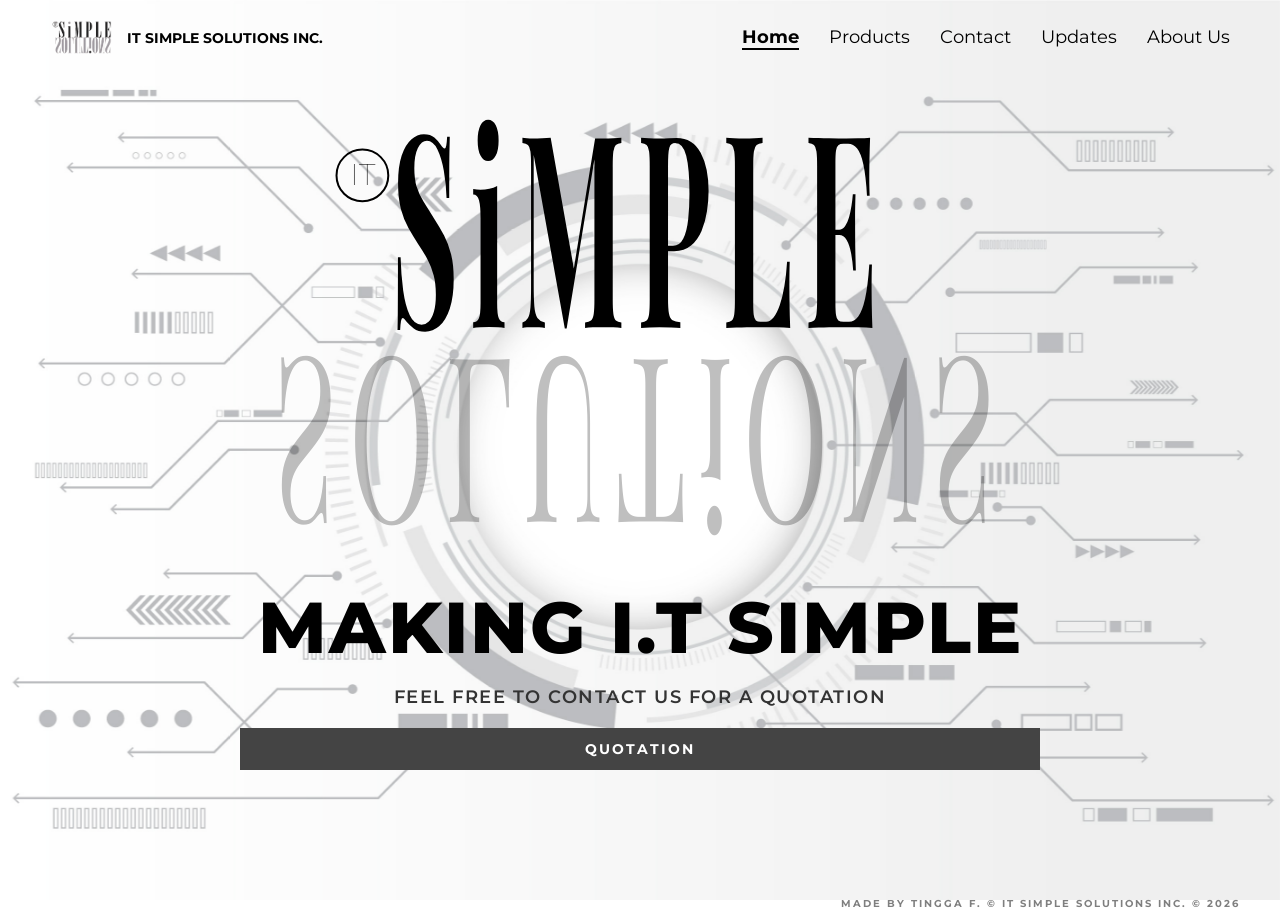
<file: index.html>
<!doctype html>
<html lang="en">
  <head>
    <meta charset="UTF-8" />
    <meta name="viewport" content="width=device-width, initial-scale=1.0" />
    <title>Home | IT Simple Solutions Inc.</title>
    <link
      href="https://fonts.googleapis.com/css2?family=Playfair+Display:wght@900&family=Montserrat:wght@600;800&display=swap"
      rel="stylesheet"
    />
    <link rel="stylesheet" href="simple.css" />
  </head>
  <body>
    <script src="navbar-loader.js"></script>

    <main class="hero">
      <h1 class="main-title">SiMPLE</h1>
      <div class="reflected-text">SOLUTiONS</div>

      <h2 class="tagline-bold">MAKING I.T SIMPLE</h2>
      <p class="sub-tagline">FEEL FREE TO CONTACT US FOR A QUOTATION</p>

      <a
        href="quotation.html"
        style="text-decoration: none; width: 100%; max-width: 800px"
      >
        <button class="quotation-button-wide">QUOTATION</button>
      </a>
    </main>
  </body>
</html>
</file>
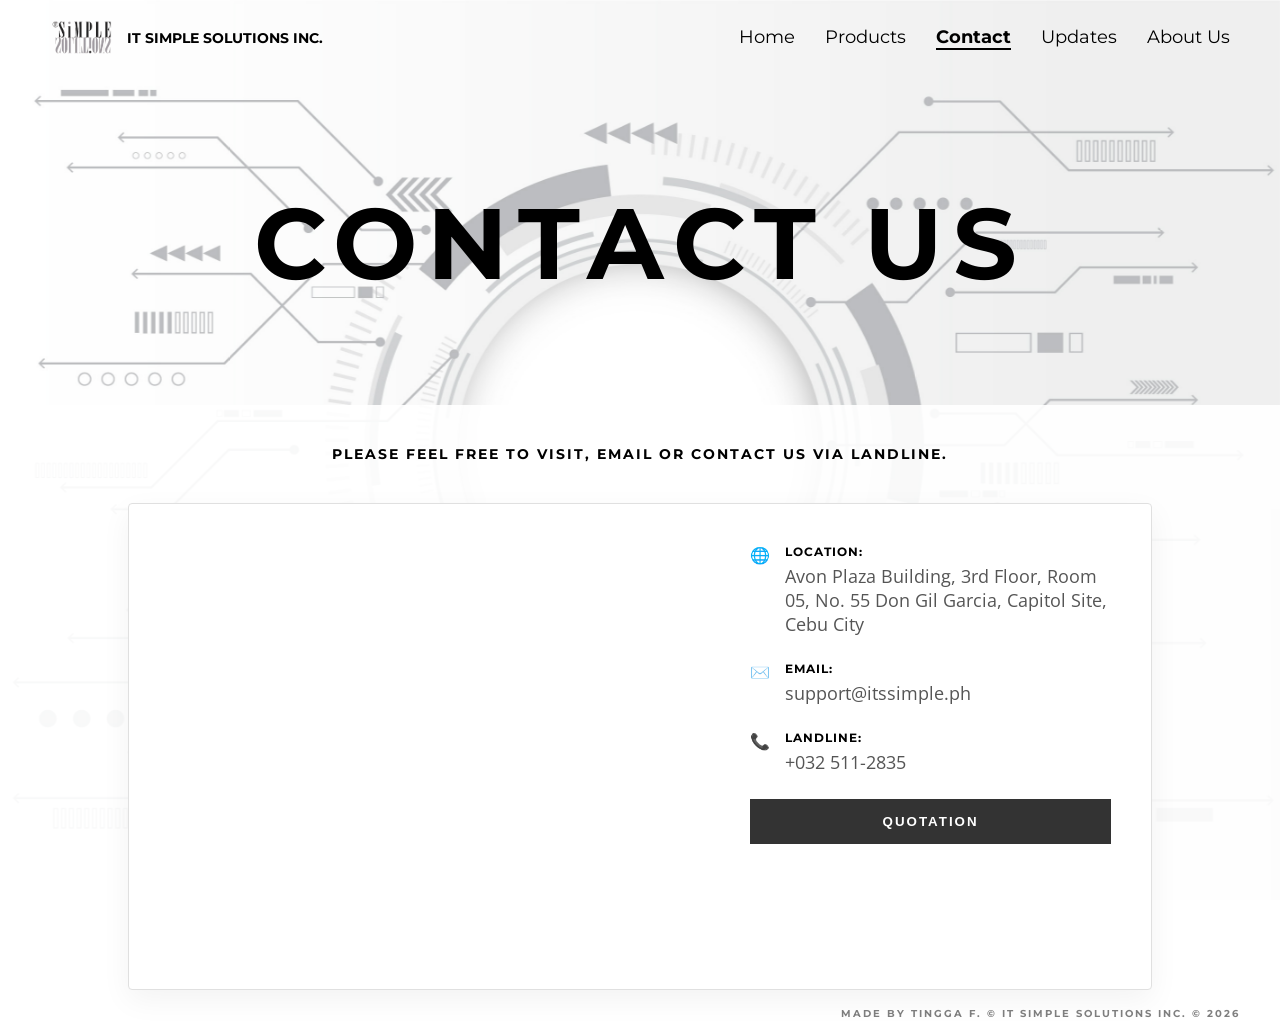
<file: contact.html>
<!doctype html>
<html lang="en">
  <head>
    <meta charset="UTF-8" />
    <meta name="viewport" content="width=device-width, initial-scale=1.0" />
    <title>Contact Us | IT Simple Solutions Inc.</title>
    <link
      href="https://fonts.googleapis.com/css2?family=Montserrat:wght@700;800;900&family=Open+Sans&display=swap"
      rel="stylesheet"
    />
    <link rel="stylesheet" href="simple.css" />
  </head>
  <body>
    <script src="navbar-loader.js"></script>

    <section class="contact-hero">
      <h1>CONTACT US</h1>
    </section>

    <main class="contact-page-wrapper">
      <p class="contact-intro">
        PLEASE FEEL FREE TO VISIT, EMAIL OR CONTACT US VIA LANDLINE.
      </p>

      <div class="contact-container">
        <div class="contact-content-grid">
          <div class="map-box">
            <iframe
              src="https://www.google.com/maps/embed?pb=!1m18!1m12!1m3!1d3925.326848039753!2d123.8893!3d10.3157!2m3!1f0!2f0!3f0!3m2!1i1024!2i768!4f13.1!3m3!1m2!1s0x0%3A0x0!2zMTDCsDE4JzU2LjUiTiAxMjPCsDUzJzIxLjUiRQ!5e0!3m2!1sen!2sph!4v1620000000000!5m2!1sen!2sph"
              width="100%"
              height="400"
              style="border: 0"
              allowfullscreen=""
              loading="lazy"
            ></iframe>
          </div>

          <div class="info-box">
            <div class="info-item">
              <span class="icon">🌐</span>
              <div>
                <strong>LOCATION:</strong>
                <p>
                  Avon Plaza Building, 3rd Floor, Room 05, No. 55 Don Gil
                  Garcia, Capitol Site, Cebu City
                </p>
              </div>
            </div>
            <div class="info-item">
              <span class="icon">✉️</span>
              <div>
                <strong>EMAIL:</strong>
                <p>support@itssimple.ph</p>
              </div>
            </div>
            <div class="info-item">
              <span class="icon">📞</span>
              <div>
                <strong>LANDLINE:</strong>
                <p>+032 511-2835</p>
              </div>
            </div>

            <a
              href="quotation.html"
              style="text-decoration: none; margin-top: 10px"
            >
              <button class="quotation-button">QUOTATION</button>
            </a>
          </div>
        </div>
      </div>
    </main>
  </body>
</html>
</file>
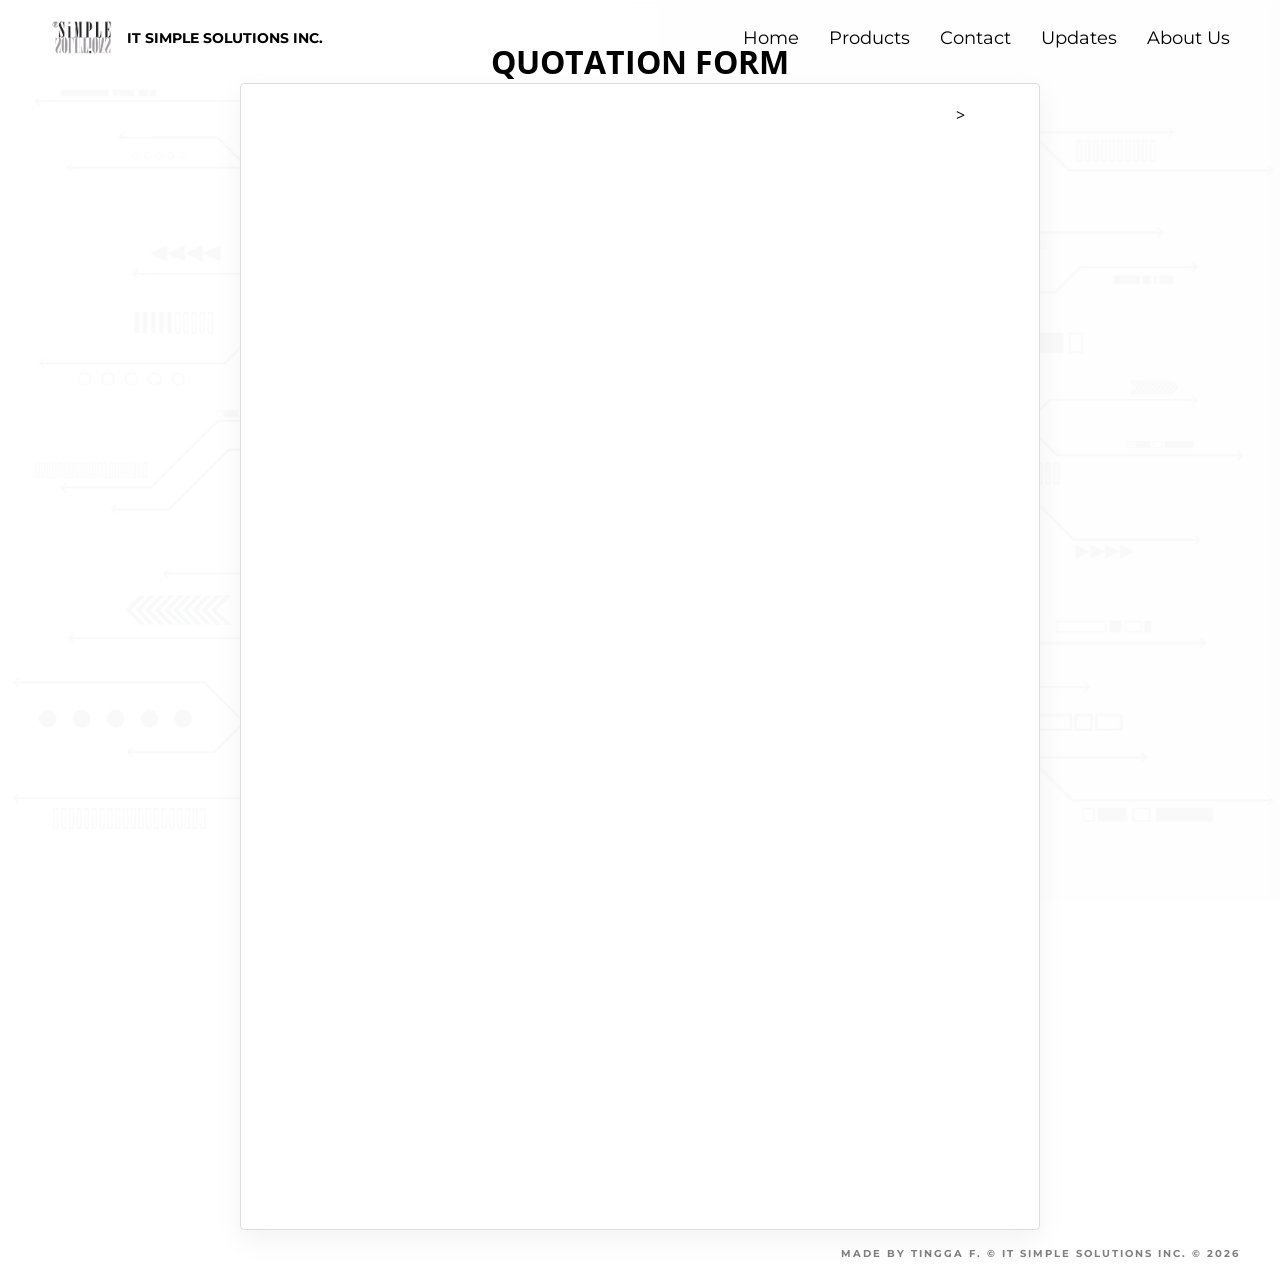
<file: ojtFrom.html>
<!doctype html>
<html lang="en">
  <head>
    <meta charset="UTF-8" />
    <title>Quotation Form | IT Simple Solutions Inc.</title>
    <link
      href="https://fonts.googleapis.com/css2?family=Montserrat:wght@700&family=Open+Sans&display=swap"
      rel="stylesheet"
    />
    <link rel="stylesheet" href="simple.css" />
    <style>
      /* Center the form and give it a clean background */
      .form-box {
        background: white;
        padding: 20px;
        border-radius: 4px;
        border: 1px solid #ddd;
        box-shadow: 0 10px 30px rgba(0, 0, 0, 0.05);
        max-width: 800px;
        width: 100%;
        display: flex;
        justify-content: center;
      }
    </style>
  </head>
  <body>
    <script src="navbar-loader.js"></script>

    <main class="contact-page-wrapper">
      <div class="contact-external-header">
        <h1 class="section-title">QUOTATION FORM</h1>
      </div>

      <div class="form-box">
        <iframe
          src="https://docs.google.com/forms/d/e/1FAIpQLSeNDWyjl39DgwrVc45-BwcPt8k9fEFhwSteTvSSxiYba1uD5Q/viewform?embedded=true"
          width="640"
          height="1105"
          frameborder="0"
          marginheight="0"
          marginwidth="0"
          >Loading…</iframe
        >
        >
      </div>
    </main>
  </body>
</html>
</file>
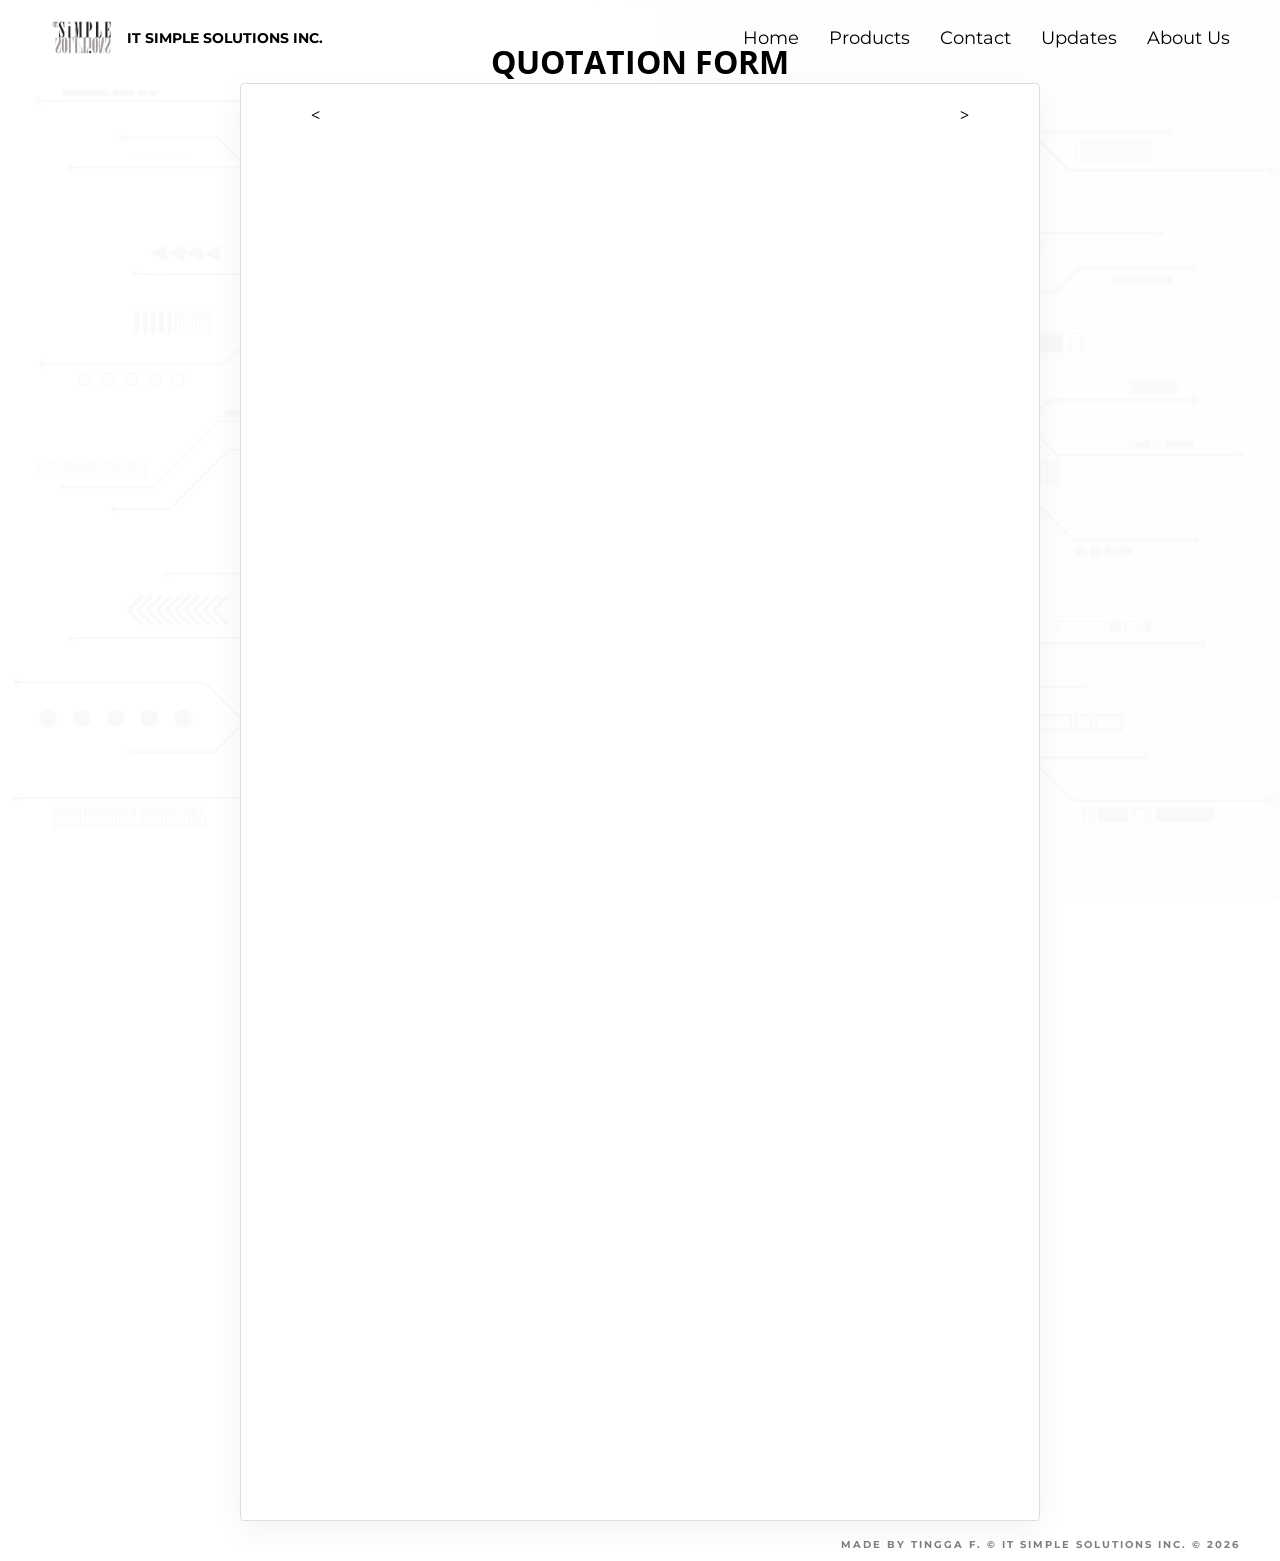
<file: quotation.html>
<!doctype html>
<html lang="en">
  <head>
    <meta charset="UTF-8" />
    <title>Quotation Form | IT Simple Solutions Inc.</title>
    <link
      href="https://fonts.googleapis.com/css2?family=Montserrat:wght@700&family=Open+Sans&display=swap"
      rel="stylesheet"
    />
    <link rel="stylesheet" href="simple.css" />
    <style>
      /* Center the form and give it a clean background */
      .form-box {
        background: white;
        padding: 20px;
        border-radius: 4px;
        border: 1px solid #ddd;
        box-shadow: 0 10px 30px rgba(0, 0, 0, 0.05);
        max-width: 800px;
        width: 100%;
        display: flex;
        justify-content: center;
      }
    </style>
  </head>
  <body>
    <script src="navbar-loader.js"></script>

    <main class="contact-page-wrapper">
      <div class="contact-external-header">
        <h1 class="section-title">QUOTATION FORM</h1>
      </div>

      <div class="form-box">
        <<iframe
          src="https://docs.google.com/forms/d/e/1FAIpQLSf9Z8rxGXziejsMkRxQOgrb3D0BiieAWn3XWJqOVO8JMrExow/viewform?embedded=true"
          width="640"
          height="1396"
          frameborder="0"
          marginheight="0"
          marginwidth="0"
          >Loading…</iframe
        >
        >
      </div>
    </main>
  </body>
</html>
</file>
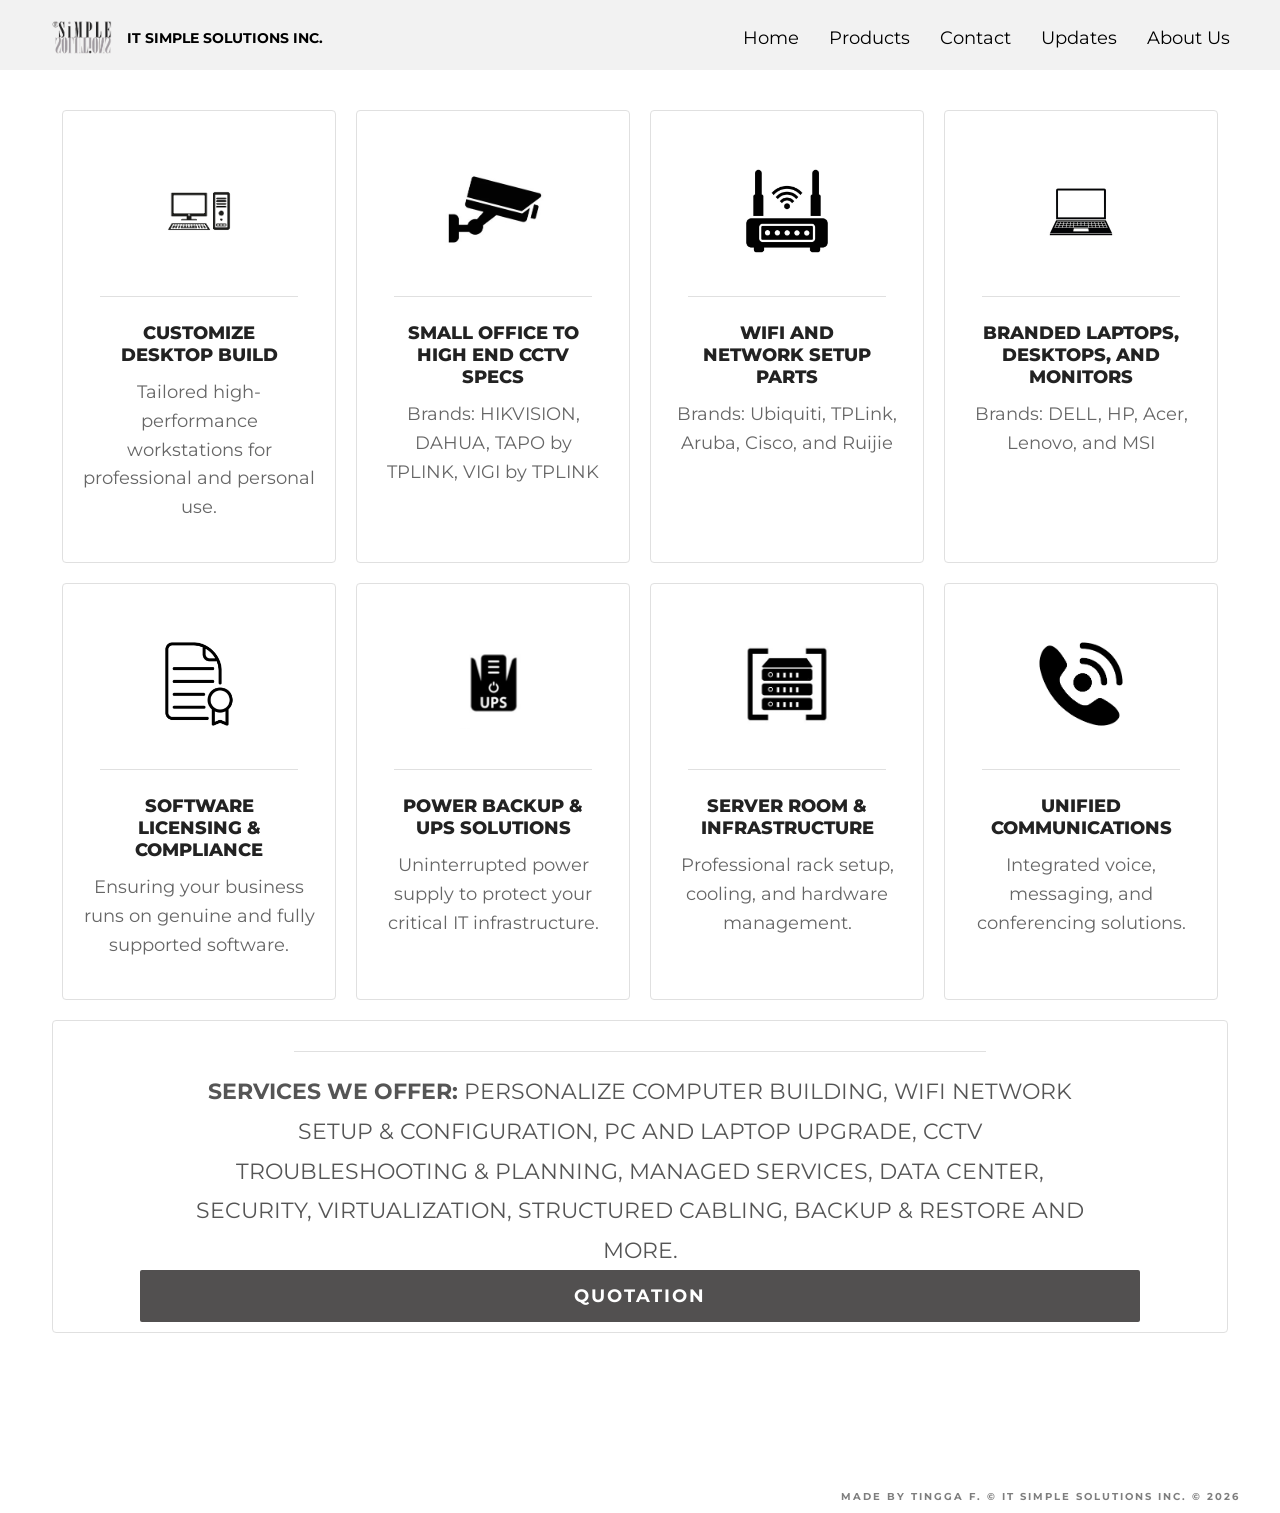
<file: services.html>
<!doctype html>
<html lang="en">
  <head>
    <meta charset="UTF-8" />
    <meta name="viewport" content="width=device-width, initial-scale=1.0" />
    <title>Services | IT Simple Solutions Inc.</title>
    <link
      href="https://fonts.googleapis.com/css2?family=Montserrat:wght@700&family=Open+Sans&display=swap"
      rel="stylesheet"
    />
    <link rel="stylesheet" href="simple.css" />
  </head>
  <body class="services-page">
    <script src="navbar-loader.js"></script>

    <main class="services-wrapper">
      <section class="product-container">
        <div class="product-grid">
          <div class="service-card">
            <div class="service-brand-logo">
              <img src="service img/desktop.png" alt="Desktop Build Icon" />
            </div>
            <h3>CUSTOMIZE DESKTOP BUILD</h3>
            <p>
              Tailored high-performance workstations for professional and
              personal use.
            </p>
          </div>

          <div class="service-card">
            <div class="service-brand-logo">
              <img src="service img/cctv.png" alt="CCTV Icon" />
            </div>
            <h3>SMALL OFFICE TO HIGH END CCTV SPECS</h3>
            <p>Brands: HIKVISION, DAHUA, TAPO by TPLINK, VIGI by TPLINK</p>
          </div>

          <div class="service-card">
            <div class="service-brand-logo">
              <img src="service img/router.png" alt="WiFi Icon" />
            </div>
            <h3>WIFI AND NETWORK SETUP PARTS</h3>
            <p>Brands: Ubiquiti, TPLink, Aruba, Cisco, and Ruijie</p>
          </div>

          <div class="service-card">
            <div class="service-brand-logo">
              <img src="service img/laptop.png" alt="Laptop Icon" />
            </div>
            <h3>BRANDED LAPTOPS, DESKTOPS, AND MONITORS</h3>
            <p>Brands: DELL, HP, Acer, Lenovo, and MSI</p>
          </div>

          <div class="service-card">
            <div class="service-brand-logo">
              <img src="service img/document.png" alt="Document Icon" />
            </div>
            <h3>SOFTWARE LICENSING & COMPLIANCE</h3>
            <p>
              Ensuring your business runs on genuine and fully supported
              software.
            </p>
          </div>

          <div class="service-card">
            <div class="service-brand-logo">
              <img src="service img/ups.png" alt="UPS Icon" />
            </div>
            <h3>POWER BACKUP & UPS SOLUTIONS</h3>
            <p>
              Uninterrupted power supply to protect your critical IT
              infrastructure.
            </p>
          </div>

          <div class="service-card">
            <div class="service-brand-logo">
              <img src="service img/server.png" alt="Server Icon" />
            </div>
            <h3>SERVER ROOM & INFRASTRUCTURE</h3>
            <p>Professional rack setup, cooling, and hardware management.</p>
          </div>

          <div class="service-card">
            <div class="service-brand-logo">
              <img src="service img/telephone.png" alt="Phone Icon" />
            </div>
            <h3>UNIFIED COMMUNICATIONS</h3>
            <p>Integrated voice, messaging, and conferencing solutions.</p>
          </div>
        </div>
        <section class="quote-card-container">
          <div class="quotation-section">
            <div class="quotation-card">
              <a href="quotation.html" class="quotation-card-link">
                <div class="quotation-spacer"></div>
                <p>
                  <strong>SERVICES WE OFFER:</strong> PERSONALIZE COMPUTER
                  BUILDING, WIFI NETWORK SETUP & CONFIGURATION, PC AND LAPTOP
                  UPGRADE, CCTV TROUBLESHOOTING & PLANNING, MANAGED SERVICES,
                  DATA CENTER, SECURITY, VIRTUALIZATION, STRUCTURED CABLING,
                  BACKUP & RESTORE AND MORE.
                </p>
                <div class="quotation-design-button">QUOTATION</div>
              </a>
            </div>
          </div>
        </section>
      </section>
    </main>
  </body>
</html>
</file>
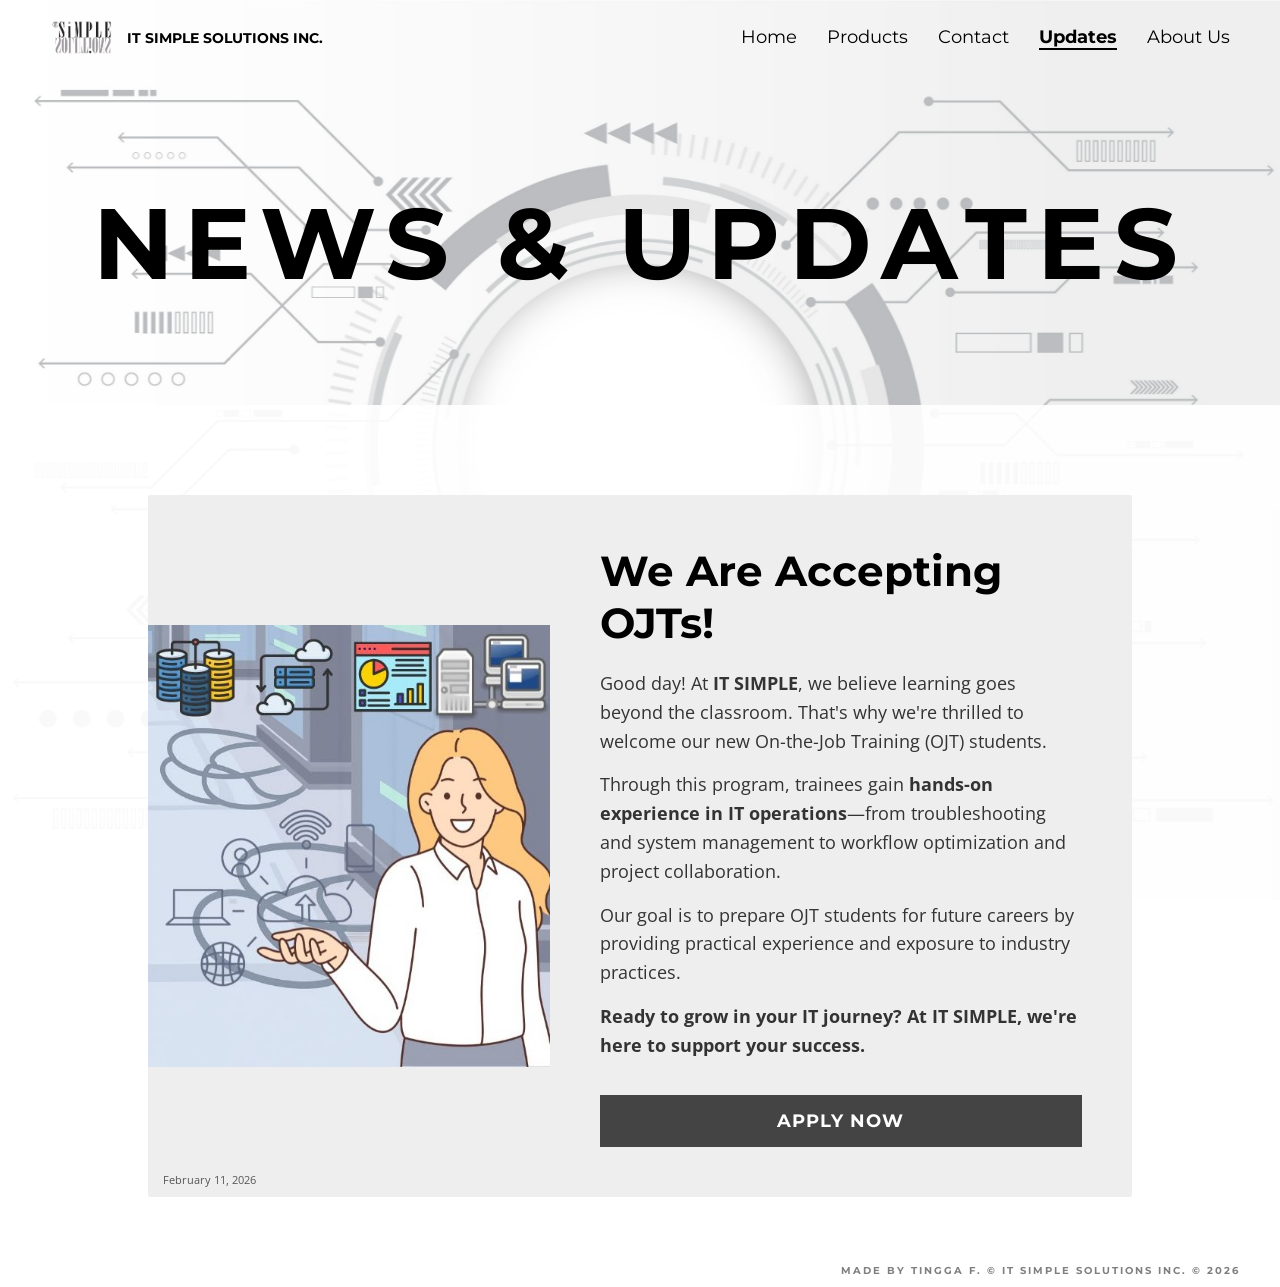
<file: updates.html>
<!doctype html>
<html lang="en">
  <head>
    <meta charset="UTF-8" />
    <meta name="viewport" content="width=device-width, initial-scale=1.0" />
    <title>News & Updates | IT Simple Solutions Inc.</title>
    <link
      href="https://fonts.googleapis.com/css2?family=Montserrat:wght@400;700&family=Open+Sans:wght@400&display=swap"
      rel="stylesheet"
    />
    <link rel="stylesheet" href="simple.css" />
  </head>
  <body>
    <script src="navbar-loader.js"></script>

    <main>
      <section class="updates-hero">
        <h1>NEWS & UPDATES</h1>
      </section>

      <div class="contact-page-wrapper">
        <section class="news-container">
          <div class="news-card">
            <div class="news-image">
              <img src="updatepicture.jpg" alt="We Are Accepting OJTs!" />
              <p class="date">February 11, 2026</p>
            </div>

            <div class="news-content">
              <h2>We Are Accepting OJTs!</h2>
              <p>
                Good day! At <strong>IT SIMPLE</strong>, we believe learning
                goes beyond the classroom. That's why we're thrilled to welcome
                our new On-the-Job Training (OJT) students.
              </p>
              <p>
                Through this program, trainees gain
                <strong>hands-on experience in IT operations</strong>—from
                troubleshooting and system management to workflow optimization
                and project collaboration.
              </p>
              <p>
                Our goal is to prepare OJT students for future careers by
                providing practical experience and exposure to industry
                practices.
              </p>
              <p>
                <strong
                  >Ready to grow in your IT journey? At IT SIMPLE, we're here to
                  support your success.</strong
                >
              </p>

              <a href="ojtFrom.html">
                <button class="apply-btn">APPLY NOW</button>
              </a>
            </div>
          </div>
        </section>
      </div>
    </main>
  </body>
</html>
</file>
<file: simple.css>
/* --- 1. CORE STYLES & RESET --- */
/* --- 1. CORE STYLES & RESET --- */
:root {
  /* EDIT THESE TWO NUMBERS TO SCALE THE WHOLE SITE */
  --fs-base: 18px; /* Standard paragraphs and links */
  --fs-large: 22px; /* For larger descriptive text like the Quotation list */

  --bg-white: #ffffff;
  --bg-gray: #f2f2f2;
  --text-black: #000000;
  --text-gray: #555555;
  --border-color: #e0e0e0;
  --bg-button: #444444;
}

/* --- UNIVERSAL TEXT SCALING (EXCLUDING TITLES) --- */

/* Standard Body Text & Links */
nav a,
.sub-tagline,
.info-item p,
.news-content p,
.card p,
.service-card p,
.details-link,
.details-text,
.apply-btn,
.quotation-design-button {
  font-size: var(--fs-base) !important;
}

/* Larger Body Text & Lists */
.combined-list li,
.section-bar p,
.quotation-card-link p {
  font-size: var(--fs-large) !important;
}

* {
  margin: 0;
  padding: 0;
  box-sizing: border-box;
}

body {
  font-family: "Open Sans", sans-serif;
  background-color: var(--bg-white);
  color: var(--text-black);
  min-height: 100vh;
  position: relative;
}

/* --- 2. STATIC BACKGROUND --- */
body::before {
  content: "";
  position: fixed;
  top: 0;
  left: 0;
  width: 100%;
  height: 100%;
  background-image: url("background2.jpg");
  background-size: cover;
  background-position: center top;
  background-attachment: fixed;
  z-index: -1;
  opacity: 1;
}

/* --- 3. NAVIGATION --- */
header {
  position: fixed;
  top: 0;
  width: 100%;
  z-index: 1000;
  display: flex;
  justify-content: space-between;
  align-items: center;
  padding: 20px 50px;
  transition: all 0.4s ease;
  color: var(--text-black);
}

header.scrolled {
  background: #000000;
  color: #ffffff;
  box-shadow: 0 4px 15px rgba(0, 0, 0, 0.3);
  padding: 15px 50px;
}

header.scrolled .nav-logo {
  filter: invert(1) brightness(2);
}

.logo-section {
  display: flex;
  align-items: center;
  gap: 12px;
  font-family: "Montserrat", sans-serif;
  font-weight: bold;
  font-size: 14px;
  text-decoration: none;
  color: inherit;
}
.nav-logo {
  height: 35px;
  transition: filter 0.4s ease;
}

nav {
  display: flex;
  gap: 30px;
}
nav a {
  text-decoration: none;
  color: inherit;
  font-family: "Montserrat", sans-serif;
  font-size: 13px;
  transition: 0.3s;
}
nav a.active {
  font-weight: 700;
  border-bottom: 2px solid currentColor;
}

/* --- 4. HERO SECTION (HOME) --- */
.hero {
  display: flex;
  flex-direction: column;
  align-items: center;
  justify-content: center;
  min-height: 100vh;
  text-align: center;
  padding: 120px 20px 150px;
  position: relative;
}

.main-title {
  font-family: "Playfair Display", serif;
  font-size: clamp(80px, 15vw, 200px);
  letter-spacing: 20px;
  transform: scaleX(0.6) scaleY(1.4);
  position: relative;
  display: inline-block;
  line-height: 1;
  z-index: 5;
}

.main-title::before {
  content: "IT";
  position: absolute;
  top: 40px;
  left: -75px;
  width: 50px;
  height: 50px;
  background-color: transparent;
  border: 2px solid #000;
  color: #000;
  border-radius: 50%;
  display: flex;
  align-items: center;
  justify-content: center;
  font-family: "Montserrat", sans-serif;
  font-size: 30px;
  font-weight: 100;
  letter-spacing: 0;
  z-index: 10;
  transform: scaleX(1.66) scaleY(0.71);
}

.reflected-text {
  font-family: "Playfair Display", serif;
  font-size: clamp(80px, 15vw, 200px);
  letter-spacing: 20px;
  opacity: 0.25;
  transform: scaleX(0.6) scaleY(-1.2);
  margin-top: 15px;
}

.tagline-bold {
  font-family: "Montserrat", sans-serif;
  font-size: clamp(30px, 6vw, 72px);
  font-weight: 800;
  letter-spacing: 2px;
  text-transform: uppercase;
  color: var(--text-black);
  margin-bottom: 15px;
}
.sub-tagline {
  font-family: "Montserrat", sans-serif;
  font-size: 12px;
  letter-spacing: 1.5px;
  font-weight: 600;
  margin-bottom: 20px;
  color: #333;
}

.quotation-button-wide {
  background: var(--bg-button);
  color: #ffffff;
  border: none;
  padding: 12px;
  width: 100%;
  max-width: 800px;
  font-family: "Montserrat", sans-serif;
  font-size: 14px;
  font-weight: bold;
  text-transform: uppercase;
  letter-spacing: 2px;
  cursor: pointer;
  transition: 0.3s;
}

.quotation-button-wide:hover {
  background: #000000;
}

/* --- 5. PRODUCTS --- */
.updates-hero {
  height: 45vh;
  display: flex;
  align-items: center;
  justify-content: center;
  text-align: center;
  padding-top: 80px;
}
.updates-hero h1 {
  font-family: "Montserrat", sans-serif;
  font-size: 100px;
  letter-spacing: 10px;
  text-transform: uppercase;
}

.product-container {
  padding: 40px 20px 60px;
  max-width: 1300px;
  margin: 0 auto;
}
.product-grid {
  display: flex;
  flex-wrap: wrap;
  justify-content: center;
  gap: 20px;
}
.card {
  background: #fff;
  border: 1px solid var(--border-color);
  border-color: #cccccc;
  padding: 40px 20px;
  width: 250px;
  text-align: center;
  border-radius: 4px;
  display: flex;
  flex-direction: column;
  align-items: center;
  padding: 0 !important; /* Move padding to the link for full clickability */
  overflow: hidden;
  transition:
    transform 0.3s ease,
    box-shadow 0.3s ease;
  min-height: 350px;
}

.card-link {
  text-decoration: none;
  color: inherit; /* Keeps your text black/gray */
  display: flex;
  flex-direction: column;
  align-items: center;
  justify-content: center;
  width: 100%;
  height: 100%;
  padding: 30px 20px; /* This is your original card padding */
  cursor: pointer;
}

.card:hover {
  transform: scale(1.3) translateY(-5px);
  background: #d5d2d2;
  box-shadow: 0 15px 35px rgba(0, 0, 0, 0.08);
  z-index: 10;
  color: #000;
}
.brand-logo {
  height: 100px;
  width: 100%;
  display: flex;
  align-items: center;
  justify-content: center;
  margin-bottom: 25px;
}

.brand-logo img {
  max-width: 150px;
  max-height: 70px;
  width: auto;
  height: auto;
}

.card h3 {
  border-top: 1px solid #e0e0e0;
  padding-top: 25px;
  margin-top: 5px;
  width: 90%;
  font-family: "Montserrat", sans-serif;
  font-weight: 800;
  font-size: 20px;
  color: #222;
  text-transform: uppercase;
  letter-spacing: 1px;
}
.card p {
  font-family: "Montserrat", sans-serif;
  font-size: 14px;
  color: #888;
  margin-top: 10px;
  line-height: 1.5;
  font-weight: 500;
}

.qr-card {
  background-color: #fafafa;
}

.qr-placeholder img {
  max-width: 150px;
  margin-bottom: 20px;
}

.details-link {
  text-decoration: none;
  color: #333;
  font-weight: bold;
  font-size: 12px;
  text-transform: uppercase;
  margin-top: 15px;
}
.details-text {
  margin-top: 15px;
  font-weight: 600;
  color: var(--primary-color); /* Or your preferred link color */
  text-decoration: underline;
}

/* --- CONTACT PAGE SPECIFIC --- */

.contact-hero {
  height: 45vh;
  display: flex;
  align-items: center;
  justify-content: center;
  text-align: center;
  padding-top: 80px;
}

.contact-hero h1 {
  font-family: "Montserrat", sans-serif;
  font-size: 100px;
  letter-spacing: 10px;
  text-transform: uppercase;
}

.contact-page-wrapper {
  padding: 40px 10%;
  display: flex;
  flex-direction: column;
  align-items: center;
  min-height: 55vh;
  background-color: rgba(255, 255, 255, 0.9);
}

.contact-intro {
  font-family: "Montserrat", sans-serif;
  font-weight: 700;
  font-size: 14px;
  letter-spacing: 2px;
  margin-bottom: 40px;
  text-align: center;
  text-transform: uppercase;
}

.contact-container {
  width: 100%;
  max-width: 1200px;
  background: white;
  padding: 40px;
  border: 1px solid var(--border-color);
  box-shadow: 0 10px 30px rgba(0, 0, 0, 0.05);
  border-radius: 4px;
}

.contact-content-grid {
  display: grid;
  grid-template-columns: 1.5fr 1fr;
  gap: 40px;
}

.info-item {
  display: flex;
  gap: 15px;
  margin-bottom: 25px;
}

.info-item strong {
  display: block;
  font-family: "Montserrat", sans-serif;
  font-size: 12px;
  letter-spacing: 1px;
}

.info-item p {
  font-size: 15px;
  color: var(--text-gray);
  margin-top: 5px;
}

/* --- 7. BUTTONS --- */
.quotation-button {
  background: #333;
  color: #fff;
  border: none;
  padding: 15px;
  width: 100%;
  font-weight: bold;
  cursor: pointer;
  text-transform: uppercase;
  letter-spacing: 2px;
  transition: 0.3s;
}
.quotation-button:hover {
  background: #000;
}

/* --- 8. NEWS & UPDATES --- */
.news-container {
  max-width: 1100px;
  margin: 50px auto;
  padding: 0 20px;
}
.news-card {
  background-color: #eeeeee;
  display: flex;
  border-radius: 2px;
  overflow: hidden;
}
.news-image {
  flex: 1;
  position: relative;
}
.news-image img {
  width: 100%;
  height: 100%;
  object-fit: contain;
  display: block;
}
.date {
  position: absolute;
  bottom: 10px;
  left: 15px;
  font-size: 11px;
  color: #555;
}

.news-content {
  flex: 1.2;
  padding: 50px;
  display: flex;
  flex-direction: column;
  justify-content: center;
}
.news-content h2 {
  font-family: "Montserrat", sans-serif;
  font-size: 42px;
  margin-bottom: 20px;
}
.news-content p {
  font-size: 15px;
  line-height: 1.6;
  margin-bottom: 15px;
  color: #333;
}

.apply-btn {
  background: #444444;
  color: white;
  border: none;
  padding: 15px;
  font-family: "Montserrat";
  font-weight: bold;
  cursor: pointer;
  margin-top: 20px;
  width: 100%;
  letter-spacing: 1px;
}
.apply-btn:hover {
  background: #000;
}

/* --- 9. MOBILE NAVIGATION STYLES --- */
.mobile-menu-toggle {
  display: none;
  flex-direction: column;
  gap: 5px;
  cursor: pointer;
}

.mobile-menu-toggle span {
  width: 25px;
  height: 2px;
  background-color: currentColor;
  transition: 0.3s;
}

.mobile-sidebar {
  position: fixed;
  top: 0;
  left: 0;
  width: 280px;
  height: 100vh;
  background-color: #1a1a1a;
  z-index: 2000;
  transform: translateX(-100%);
  transition: transform 0.4s ease;
  padding: 30px;
  display: flex;
  flex-direction: column;
}

.mobile-sidebar.open {
  transform: translateX(0);
}

.sidebar-header {
  margin-bottom: 40px;
}

.close-btn {
  color: white;
  font-size: 24px;
  cursor: pointer;
  width: fit-content;
}

.sidebar-links {
  display: flex;
  flex-direction: column;
  gap: 25px;
}

.sidebar-links a {
  color: white;
  text-decoration: none;
  font-family: "Montserrat", sans-serif;
  font-size: 20px;
  font-weight: 400;
}

.sidebar-links a.active {
  font-weight: 700;
}

.sidebar-overlay {
  position: fixed;
  top: 0;
  left: 0;
  width: 100vw;
  height: 100vh;
  background: rgba(0, 0, 0, 0.5);
  z-index: 1500;
  display: none;
}

.sidebar-overlay.active {
  display: block;
}

/* --- 10. ABOUT US / SERVICES PAGE --- */
.about-hero {
  height: 45vh;
  display: flex;
  align-items: center;
  justify-content: center;
  text-align: center;
  padding-top: 80px;
}

.about-hero h1 {
  font-family: "Montserrat", sans-serif;
  font-size: 100px;
  letter-spacing: 10px;
  text-transform: uppercase;
}

.section-bar {
  width: 100%;
  padding: 80px 10%;
  display: flex;
  flex-direction: column;
}

.bar-white {
  background-color: rgb(255, 255, 255);
}
.bar-grey {
  background-color: rgb(255, 255, 255);
}

.center-align {
  align-items: center;
  text-align: center;
}
.left-align {
  align-items: flex-start;
  text-align: left;
}
.right-align {
  align-items: flex-end;
  text-align: right;
}

.about-headline {
  font-family: "Montserrat", sans-serif;
  font-size: clamp(24px, 4vw, 42px);
  font-weight: 800;
  line-height: 1.3;
  max-width: 1100px;
  margin-bottom: 60px;
}

.list-title {
  font-family: "Montserrat", sans-serif;
  font-size: 28px;
  font-weight: 900;
  text-transform: uppercase;
  margin-bottom: 30px;
}

.combined-list {
  list-style: none;
  padding: 0;
  text-align: left;
  display: inline-block;
}

.combined-list li {
  font-family: "Montserrat", sans-serif;
  font-size: 18px;
  padding: 10px 0 10px 30px;
  position: relative;
  color: #333;
}

.combined-list li::before {
  content: "▪";
  position: absolute;
  left: 0;
  font-weight: bold;
  color: #000;
}

.section-bar h3 {
  font-family: "Montserrat", sans-serif;
  font-size: 32px;
  font-weight: 900;
  text-transform: uppercase;
  margin-bottom: 25px;
}

.section-bar p {
  font-family: "Montserrat", sans-serif;
  font-size: 18px;
  line-height: 1.8;
  color: #333;
  max-width: 900px;
  background-color: #f4f4f4;
  padding: 40px 50px;
}

.left-align p {
  border-left: 10px solid #000;
}
.right-align p {
  border-right: 10px solid #000;
}

/* --- 10. FIXED FOOTER POSITIONING --- */
.page-bottom-text {
  position: absolute;
  bottom: 10px;
  right: 40px;
  font-family: "Montserrat", sans-serif;
  font-size: 10px;
  font-weight: 700;
  text-transform: uppercase;
  letter-spacing: 2px;
  opacity: 0.5;
  color: var(--text-black);
  z-index: 10;
  /* Removes padding that might interfere with absolute positioning */
  padding: 0;
  text-align: right;
}

/* --- ADDED CSS FOR LOTTIE INTEGRATION --- */
.container-flex {
  display: flex;
  align-items: center;
  justify-content: space-between;
  width: 100%;
  gap: 50px;
}
.container-flex.reverse {
  flex-direction: row-reverse;
}
.text-content {
  flex: 1;
}
.lottie-container {
  flex: 0 0 350px;
  display: flex;
  justify-content: center;
}

/* ==========================================================================
   NEW MEDIA QUERIES FOR ALL CONTENT PAGES
   ========================================================================== */

@media (max-width: 900px) {
  /* All Content Hero Titles */
  .updates-hero h1,
  .contact-hero h1,
  .about-hero h1 {
    font-size: clamp(40px, 8vw, 70px);
    letter-spacing: 5px;
  }

  /* Content Containers and Grids */
  .contact-content-grid,
  .news-card,
  .container-flex,
  .container-flex.reverse {
    flex-direction: column !important;
    grid-template-columns: 1fr;
  }

  .lottie-container {
    flex: 0 0 auto;
    width: 100%;
    max-width: 250px;
    margin: 20px 0;
  }

  .news-image {
    height: 300px;
  }

  .news-content {
    padding: 30px 20px;
  }

  .news-content h2 {
    font-size: 32px;
  }

  /* Product Cards adjustments for tablets */
  .card {
    width: 45%;
    min-height: auto;
  }

  .card:hover {
    transform: scale(1.05) translateY(-5px); /* Scale down hover on touch screens */
  }

  /* Quotation Iframe Scaling */
  .form-box {
    padding: 10px;
  }

  .form-box iframe {
    width: 100% !important;
  }
}

@media (max-width: 768px) {
  #nav-links {
    display: none;
  }

  .mobile-menu-toggle {
    display: flex;
  }

  header {
    padding: 15px 25px;
  }

  .page-bottom-text {
    right: 0 !important;
    bottom: 20px !important;
    width: 100% !important;
    text-align: center !important;
    font-size: 8px !important;
    padding: 5px 10px 5px 10px !important;
  }

  /* About Page Hero fix */
  .about-hero {
    height: 30vh;
  }

  .about-hero h1 {
    font-size: 45px;
    letter-spacing: 4px;
  }

  /* Section Bars padding reduction */
  .section-bar,
  .contact-page-wrapper {
    padding: 40px 5%;
  }

  .section-bar p {
    font-size: 15px;
    padding: 25px;
    border-left-width: 6px;
    border-right-width: 6px;
  }

  /* Product Cards: Full width on mobile phones */
  .card {
    width: 100%;
    max-width: 300px;
  }
}

/* ==========================================================================
   SERVICES PAGE: SPECIFIC CSS
   ========================================================================== */

/* 1. BACKGROUND & WRAPPER LOGIC */
.services-page {
  background-color: #f2f2f2 !important; /* The white background that "peeks" */
  position: relative;
}

.services-page::before {
  display: none !important; /* Hides the schematic image from other pages */
}

.services-wrapper {
  /* EDIT THIS: Increase to show more white background at the top */
  margin-top: 70px;

  /* EDIT THIS: Change the color of the main content area */
  background-color: #ffffff;

  padding: 0px 0 80px;
  width: 100%;
  display: flex;
  justify-content: center;
}

/* 2. WIDTH CONTROL (The Container) */
.services-wrapper .product-container {
  /* EDIT THIS NUMBER: 
     Increase (e.g., 1400px) to make cards wider.
     Decrease (e.g., 1000px) to make cards thinner. */
  max-width: 1600px;
  width: 95%;
  margin: 0 auto;
}

/* 3. HEIGHT & CARD LOGIC */
.service-card {
  background: #fff;
  border: 1px solid var(--border-color);
  padding: 40px 20px;

  /* LOCKS 4 PER ROW: Keep this at 25% to prevent breaking the layout */
  width: calc(25% - 20px);

  /* EDIT THIS NUMBER: Change card height freely */
  min-height: 220px;

  text-align: center;
  border-radius: 4px;
  display: flex;
  flex-direction: column;
  align-items: center;
  transition:
    transform 0.3s ease,
    box-shadow 0.3s ease;
}

.service-card:hover {
  transform: scale(1.05);
  box-shadow: 0 15px 30px rgba(0, 0, 0, 0.1);
}

/* 4. INTERNAL CARD ELEMENTS */
.service-brand-logo {
  /* Adjust this height to move icons up or down */
  height: 120px;
  width: 100%;
  display: flex;
  align-items: center;
  justify-content: center;
  margin-bottom: 20px;
}

.service-brand-logo img {
  /* Adjust these to change icon size within the card */
  max-width: 150px;
  max-height: 90px;
}

.service-card h3 {
  border-top: 1px solid #e0e0e0; /* The thin horizontal line */
  padding-top: 25px;
  margin-top: 5px;
  width: 85%;
  font-family: "Montserrat", sans-serif;
  font-weight: 800;
  font-size: 18px;
  color: #222;
  text-transform: uppercase;
}

.service-card p {
  font-family: "Montserrat", sans-serif;
  font-size: 13px;
  color: #666;
  margin-top: 12px;
  line-height: 1.6;
}

.quotation-section {
  width: 100%;
  display: flex;
  justify-content: center;
  padding: 20px 0 40px; /* Space above and below the card */
}

.quotation-card {
  background: #fff;
  border: 1px solid var(--border-color);

  /* Width Control: Wide and centralized */
  width: 100%;
  max-width: 3000px;
  padding: 0px 0px;
  min-height: 250px;
  border-radius: 4px;
  overflow: hidden;
  transition:
    transform 0.3s ease,
    box-shadow 0.3s ease,
    background 0.3s ease;
  display: flex;
}

.quotation-card-link {
  text-decoration: none;
  display: flex;
  flex-direction: column;
  align-items: center;
  justify-content: center;
  width: 100%;
  height: 100%;

  /* Space between text and the card borders */
  padding: 10px 10px;

  cursor: pointer;
  color: inherit;
  text-align: center;
}

.quotation-card:hover {
  transform: scale(1.02);
  background: #fdfdfd;
  box-shadow: 0 15px 35px rgba(0, 0, 0, 0.1);
}

/* The Empty Space/Line Logic */
.quotation-spacer {
  height: 1px;
  background: #e0e0e0;
  width: 60%; /* The horizontal line width */
  margin: 20px 0;
}

.quotation-card-link h3 {
  font-family: "Montserrat", sans-serif;
  font-weight: 800;
  font-size: 26px;
  color: #222;
  text-transform: uppercase;
  letter-spacing: 2px;
}

.quotation-card-link p {
  font-family: "Montserrat", sans-serif;
  font-size: 20px;
  color: #555;
  line-height: 1.8; /* Increased for better readability of the list */
  max-width: 900px; /* Keeps the text from stretching too far horizontally */
}
.quotation-design-button {
  background-color: #525050; /* Match your site's dark accents */
  color: #fff;
  width: 100%;
  max-width: 1000px;
  padding: 15px 0px;
  font-family: "Montserrat", sans-serif;
  font-weight: 700;
  font-size: 15px;
  text-transform: uppercase;
  letter-spacing: 2px;
  border-radius: 2px;
  transition: background 0.3s ease;
}
/* 5. RESPONSIVE FIX (Prevents cards from squashing too much on mobile) */
@media (max-width: 1024px) {
  .services-wrapper {
    padding: 40px 3% 80px; /* Reduced side margins to give cards more room */
  }

  .service-card-link {
    padding: 30px 15px; /* Tighter internal space */
  }

  .service-card h3 {
    font-size: 15px; /* Scaling down the title */
  }
}

/* 2. MOBILE LANDSCAPE (Under 768px) */
@media (max-width: 768px) {
  .service-card {
    /* Maintaining 4 per row as requested */
    width: calc(25% - 10px) !important;
    min-height: 320px;
  }

  .service-brand-logo {
    height: 50px; /* Shorter empty space to save vertical room */
  }

  .service-card h3 {
    font-size: 13px;
    padding-top: 15px;
    letter-spacing: 0.5px;
  }

  .service-card p {
    font-size: 11px;
    line-height: 1.4;
    margin-top: 10px;
  }
}

/* 3. SMALL MOBILE PHONES (Under 480px) */
@media (max-width: 480px) {
  .services-wrapper {
    margin-top: 40px; /* Peeking background gets smaller on tiny screens */
    padding: 20px 2% 60px;
  }

  .service-card {
    /* The gap (-5px) gets smaller so cards don't fall off the screen */
    width: calc(25% - 5px) !important;
    min-height: 280px;
  }

  .service-card-link {
    padding: 20px 5px; /* Extremely tight padding for 4-column mobile */
  }

  .service-card h3 {
    font-size: 10px; /* Smallest readable size for 4-per-row */
    width: 100%;
  }

  /* Optional: Hides description on small phones to keep the 4-column grid clean */
  .service-card p {
    display: none;
  }
}
</file>
